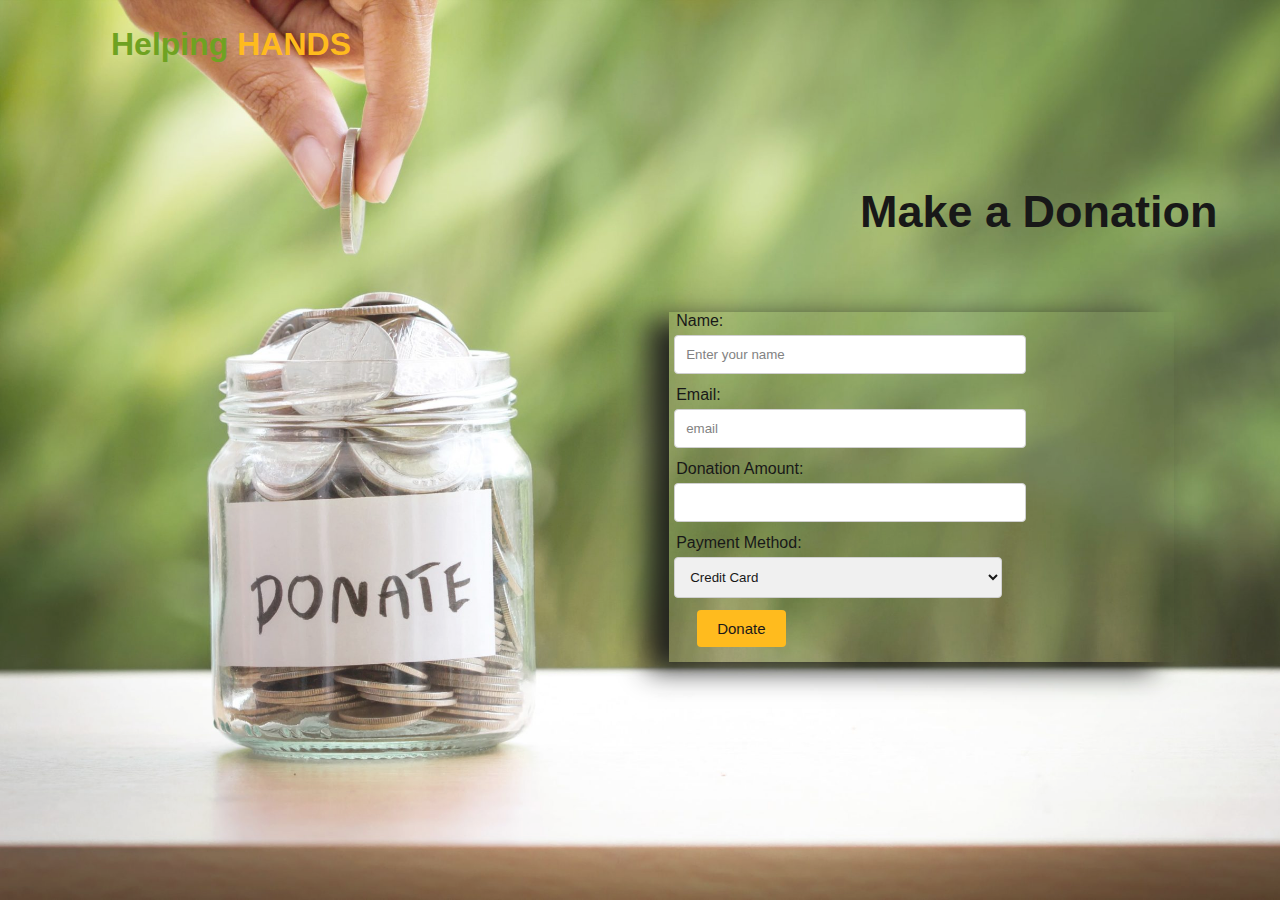
<file: donation.html>
<!DOCTYPE html>
<html>

<head>
    <title>Donation Form</title>
    <style>
        body {
            font-family: Arial, sans-serif;
            margin: 0px;
            padding: 0px;
        
        }

        label {
            display: block;
            margin-bottom: 5px;
            margin-left: 7px;
        }

        .dimg {
            background-image: url(dimg.jpeg);
            width: 100%;
            height: 100vh;
            opacity: 0.9;
            z-index: -2;
            background-size: cover;
        }

        .logo {
            
            margin: auto;
    text-decoration: none;
    color: #ffb406;
    padding: 11px;
}

.logo h1 {
    margin: 15px 100px;
}

.logo h1 span {
    color: rgb(96, 153, 10);
}
        .donationForm {
            margin: 32px;
            position: absolute;
            top: 30%;
            left: 49%;
            max-width: 505px;
            height: 350px;
            width: 227%;
            background: transparent;
            box-shadow: -21px 8px 26px rgba(0, 0, 0, 0.9);
            margin: 42px;
        }

        input,
        select {
            width: 65%;
padding: 11px;
margin-bottom: 12px;
border: 1px solid #ccc;
border-radius: 4px;
margin-left: 5px;
        }
        .mh2{

           width: 100%;
           height: 145px;
           padding-left: 860px;
           padding-top: 60px;
           font-size: 45px;
        }
        button {

            padding: 10px 20px;
            background-color: #ffb406;
            color: #020101;
            border: none;
            border-radius: 4px;
            cursor: pointer;
            margin-left:28px;
            
            font-size: 15px;
        }
    </style>
</head>

<body>
    <div class="dimg">
        <div class="logo">
            <h1><span>Helping</span> HANDS</h1>
         </div>
        <h2 class="mh2">Make a Donation</h2>
        <form id="donationForm" class="donationForm">
            <label for="name">Name:</label>
            <input type="text" placeholder="Enter your name" name="name" required>

            <label for="email">Email:</label>
            <input type="email" placeholder="email" name="email" required>

            <label for="amount">Donation Amount:</label>
            <input type="number"  id="amount" name="amount" min="1" step="1" required>

            <label for="paymentMethod">Payment Method:</label>
            <select id="paymentMethod" name="paymentMethod" required>
                <option value="creditCard">Credit Card</option>
                <option value="paypal">PayPal</option>
                <option value="paypal">paytm</option>
                <option value="paypal">Phonepay</option>
                <option value="paypal">googlepay</option>

            </select>
<br>
            <button type="submit" onclick="donating()">Donate</button>
        </form>
    </div>

    <script>
        function donating() {
            alert("Thank you for donating");
        }

    </script>
</body>

</html>
</file>
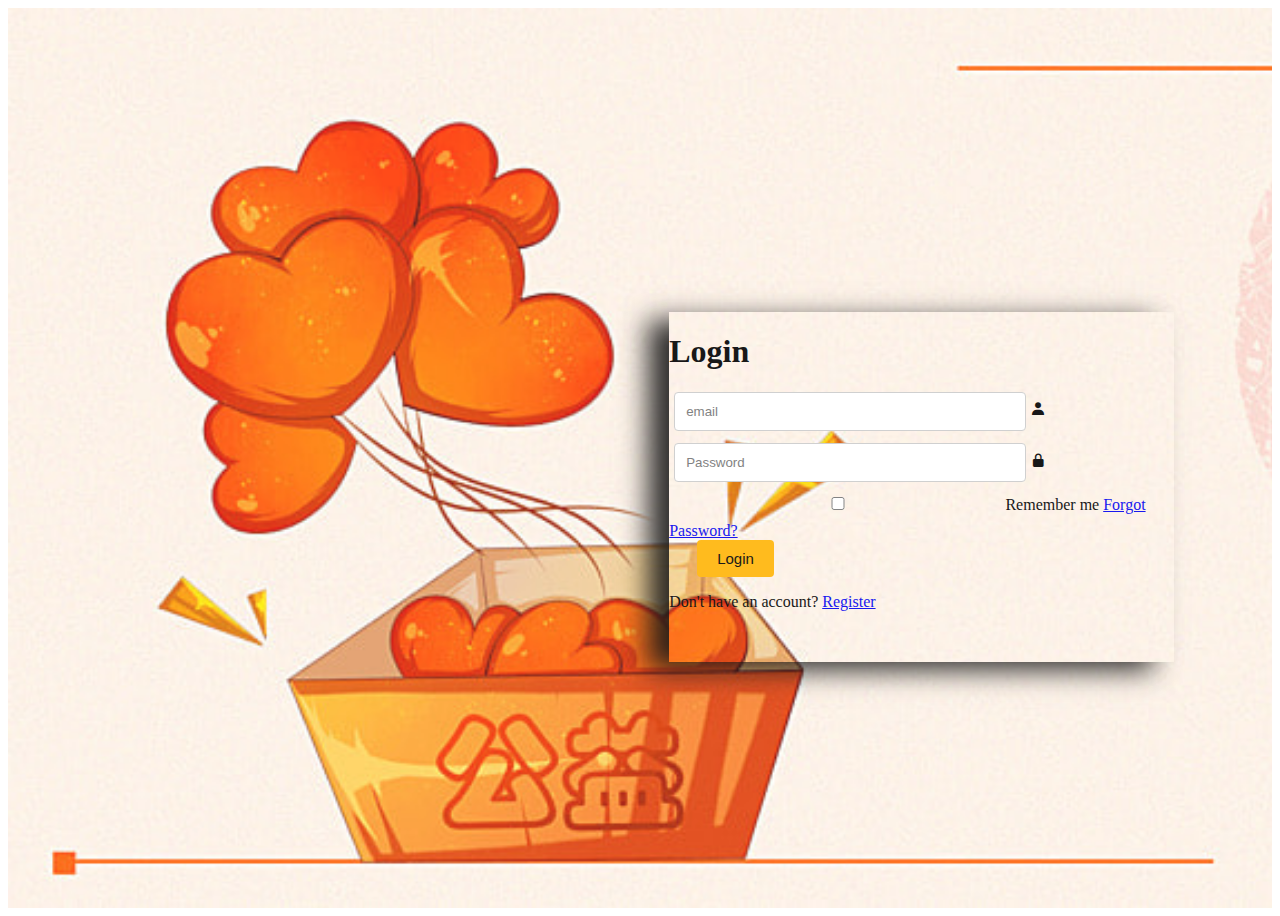
<file: login.html>
<!DOCTYPE html>
<html lang="en">
<head>
    <meta charset="UTF-8">
    <meta name="viewport" content="width=device-width, initial-scale=1.0">
    <title>Document</title>
    <link rel="stylesheet" href="login.css">
    <link href='https://unpkg.com/boxicons@2.1.4/css/boxicons.min.css' rel='stylesheet'>
</head>
<div>
    <div class="ddimg">
    <form action="" id="loginForm" class="container">
        <h1>Login</h1>
        <div class="input-box">
            <input type="text" placeholder="email" id="email"  required>
            <i class='bx bxs-user'></i>
        </div>
        <div class="input-box">
            <input type="password" placeholder="Password" id="password" required>
            <i class='bx bxs-lock-alt' ></i>
        </div>

        <div class="remember-forgot">
            <label><input type="checkbox">Remember me</label>
            <a href="#">Forgot Password?</a>
        </div>
        <button type="submit" class="btn">Login</button>
        <p id="errorText"></p>
        <div class="register-link">
            <p>Don't have an account?  <a href="/register.html">Register</a></p>
        </div>
    </form>
</div>
<script src="login.js"></script>
</body>
</html>
</file>
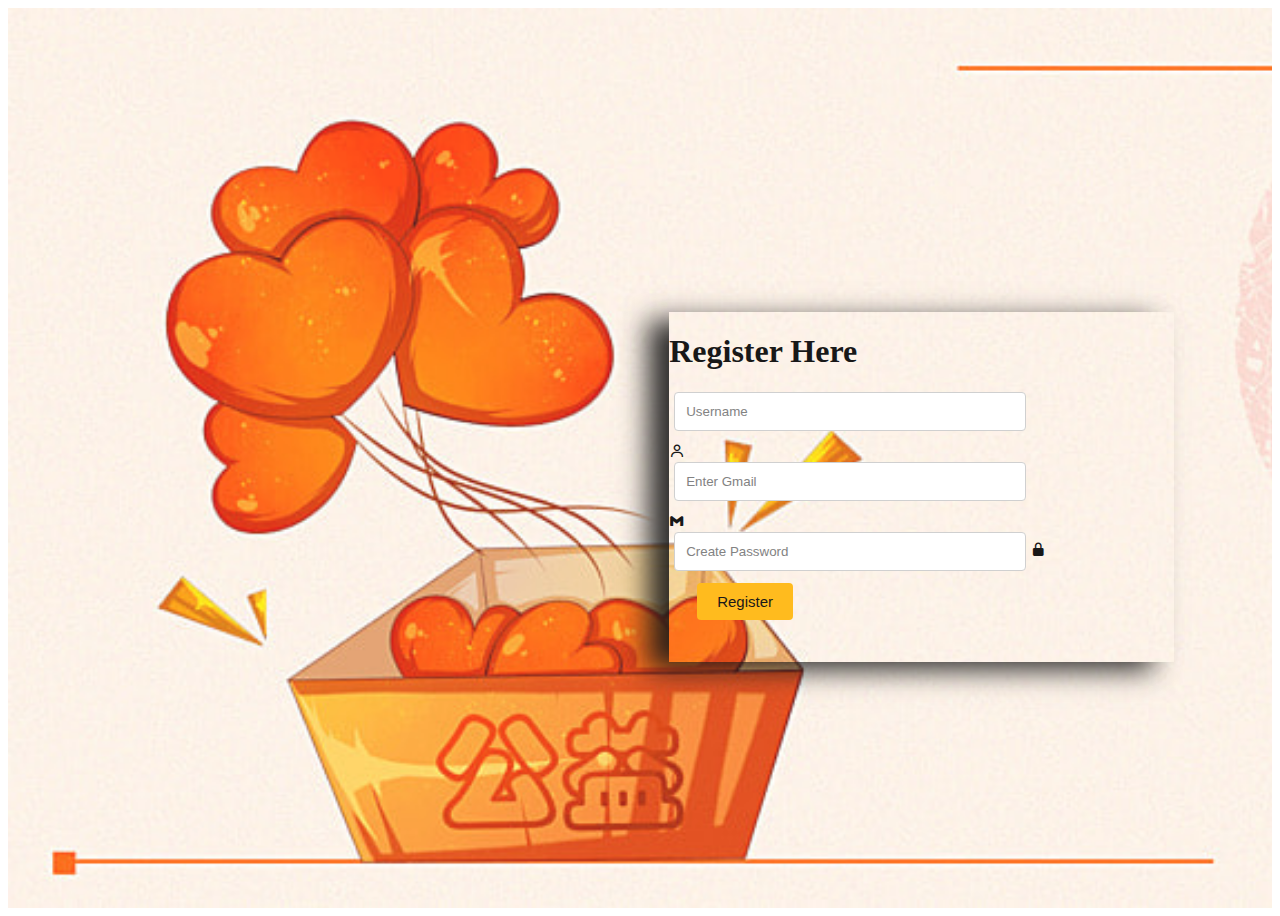
<file: register.html>
<!DOCTYPE html>
<html lang="en">
<head>
    <meta charset="UTF-8">
    <meta name="viewport" content="width=device-width, initial-scale=1.0">
    <title>Document</title>
   
    <link rel="stylesheet" href="register.css">
    <link href='https://unpkg.com/boxicons@2.1.4/css/boxicons.min.css' rel='stylesheet'>
</head>
<div class="helo">
    <div class="dddimg">
    <form action="" id="signupForm">
        <h1>Register Here</h1>
        <div class="input-box">
             <input type="text"placeholder="Username" id="name" required><br>
            <i class='bx bx-user'></i>        
        </div>
         <div class="input-box">
          <input type="email"placeholder="Enter Gmail" id="email" required><br>
            <i class='bx bxl-gmail' ></i>
        <div class="input-box">
            <input type="password" placeholder="Create Password"  id="password" required>
            <i class='bx bxs-lock-alt' ></i>
        </div>
        <button type="submit" class="btn">Register</button>
    </form>
</div>
<script src="register.js"></script>
</body>
</html>
</file>
<file: login.css>
.ddimg {
    background-image: url(sign-up.jpg);
    width: 100%;
    height: 100vh;
    opacity: 0.9;
    z-index: -2;
    background-size: cover;
}
#loginForm {
    margin: 32px;
    position: absolute;
    top: 30%;
    left: 49%;
    max-width: 505px;
    height: 350px;
    width: 227%;
    background: transparent;
    box-shadow: -21px 8px 26px rgba(0, 0, 0, 0.9);
    margin: 42px;
}

input {
    width: 65%;
padding: 11px;
margin-bottom: 12px;
border: 1px solid #ccc;
border-radius: 4px;
margin-left: 5px;
}
button {

    padding: 10px 20px;
    background-color: #ffb406;
    color: #020101;
    border: none;
    border-radius: 4px;
    cursor: pointer;
    margin-left:28px;
    
    font-size: 15px;
}
@media (max-width: 700px) {
    .container {
      left: 0;
      width: 100%;
      margin: 10px;
    }
    .dimg {
      background: linear-gradient(rgba(0, 0, 0, 0.8), rgba(0, 0, 0, 0.6)), url('sign-up.jpg');
      background-size: cover;

    }
.input.button:hover {
    background: #006653;
}
}
</file>
<file: register.css>
.dddimg {
    background-image: url(sign-up.jpg);
    width: 100%;
    height: 100vh;
    opacity: 0.9;
    z-index: -2;
    background-size: cover;
}
#signupForm {
    margin: 32px;
    position: absolute;
    top: 30%;
    left: 49%;
    max-width: 505px;
    height: 350px;
    width: 227%;
    background: transparent;
    box-shadow: -21px 8px 26px rgba(0, 0, 0, 0.9);
    margin: 42px;
}

input {
    width: 65%;
padding: 11px;
margin-bottom: 12px;
border: 1px solid #ccc;
border-radius: 4px;
margin-left: 5px;
}
button {

    padding: 10px 20px;
    background-color: #ffb406;
    color: #020101;
    border: none;
    border-radius: 4px;
    cursor: pointer;
    margin-left:28px;
    
    font-size: 15px;
}
@media (max-width: 700px) {
    .container {
      left: 0;
      width: 100%;
      margin: 10px;
    }
    .img {
      background: linear-gradient(rgba(0, 0, 0, 0.8), rgba(0, 0, 0, 0.6)), url('sign-up.jpg');
      background-size: cover;

    }
.form input.button:hover {
    background: #006653;
}
}
</file>
